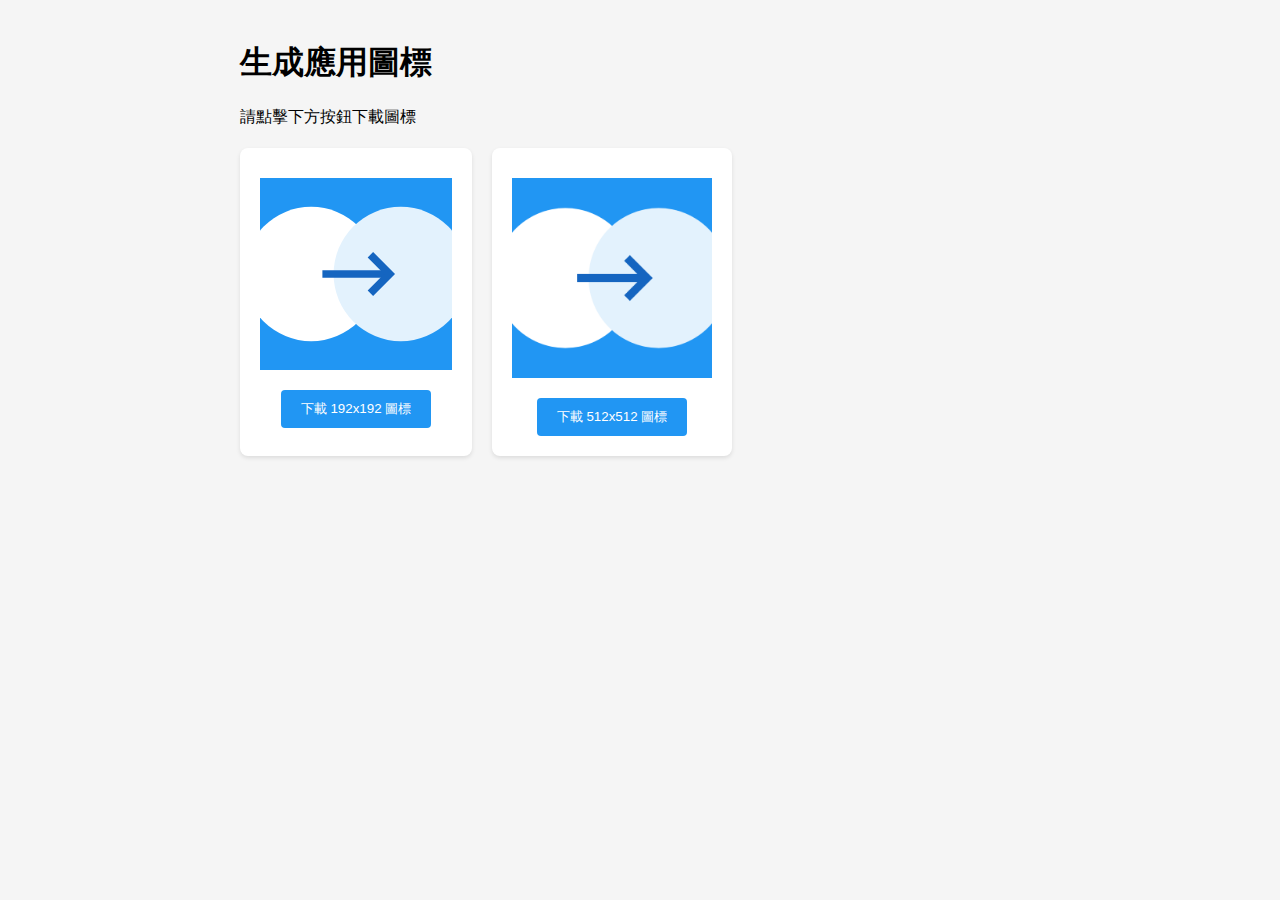
<file: static/generate-icons.html>
<!DOCTYPE html>
<html>
<head>
    <meta charset="UTF-8">
    <title>生成圖標</title>
    <style>
        body {
            font-family: Arial, sans-serif;
            max-width: 800px;
            margin: 0 auto;
            padding: 20px;
            background: #f5f5f5;
        }
        .icon-container {
            display: flex;
            gap: 20px;
            margin: 20px 0;
            flex-wrap: wrap;
        }
        .icon-box {
            background: white;
            padding: 20px;
            border-radius: 8px;
            box-shadow: 0 2px 4px rgba(0,0,0,0.1);
            text-align: center;
        }
        .icon-box img {
            display: block;
            margin: 10px auto;
        }
        .download-btn {
            background: #2196F3;
            color: white;
            border: none;
            padding: 10px 20px;
            border-radius: 4px;
            cursor: pointer;
            margin-top: 10px;
        }
        .download-btn:hover {
            background: #1976D2;
        }
    </style>
</head>
<body>
    <h1>生成應用圖標</h1>
    <p>請點擊下方按鈕下載圖標</p>
    <div class="icon-container" id="iconContainer">
        <!-- 圖標將在這裡顯示 -->
    </div>

    <script>
        // 創建 Canvas 元素
        function createCanvas(size) {
            const canvas = document.createElement('canvas');
            canvas.width = size;
            canvas.height = size;
            return canvas;
        }

        // 生成圖標
        function generateIcon(size) {
            const canvas = createCanvas(size);
            const ctx = canvas.getContext('2d');
            
            // 設置背景
            ctx.fillStyle = '#2196F3';
            ctx.fillRect(0, 0, size, size);
            
            // 計算中心點和大小
            const center = size / 2;
            const bubbleSize = size * 0.35;
            
            // 繪製左側對話泡泡
            ctx.beginPath();
            ctx.fillStyle = '#FFFFFF';
            ctx.arc(center - bubbleSize/1.5, center, bubbleSize, 0, Math.PI * 2);
            ctx.fill();
            
            // 繪製右側對話泡泡
            ctx.beginPath();
            ctx.fillStyle = '#E3F2FD';
            ctx.arc(center + bubbleSize/1.5, center, bubbleSize, 0, Math.PI * 2);
            ctx.fill();
            
            // 添加翻譯符號
            ctx.beginPath();
            ctx.strokeStyle = '#1565C0';
            ctx.lineWidth = size * 0.04;
            ctx.moveTo(center - bubbleSize/2, center);
            ctx.lineTo(center + bubbleSize/2, center);
            ctx.stroke();
            
            // 添加箭頭
            const arrowSize = size * 0.1;
            ctx.beginPath();
            ctx.moveTo(center + bubbleSize/2 - arrowSize, center - arrowSize);
            ctx.lineTo(center + bubbleSize/2, center);
            ctx.lineTo(center + bubbleSize/2 - arrowSize, center + arrowSize);
            ctx.stroke();
            
            return canvas;
        }

        // 顯示圖標並創建下載按鈕
        function displayAndDownloadIcon(size) {
            const canvas = generateIcon(size);
            const container = document.getElementById('iconContainer');
            
            const iconBox = document.createElement('div');
            iconBox.className = 'icon-box';
            
            // 創建圖片預覽
            const img = document.createElement('img');
            img.src = canvas.toDataURL('image/png');
            img.width = Math.min(size, 200);  // 限制預覽大小
            img.height = Math.min(size, 200);
            
            // 創建下載按鈕
            const downloadBtn = document.createElement('button');
            downloadBtn.className = 'download-btn';
            downloadBtn.textContent = `下載 ${size}x${size} 圖標`;
            downloadBtn.onclick = () => {
                const link = document.createElement('a');
                link.download = `icon-${size}.png`;
                link.href = canvas.toDataURL('image/png');
                link.click();
            };
            
            iconBox.appendChild(img);
            iconBox.appendChild(downloadBtn);
            container.appendChild(iconBox);
        }

        // 生成所有尺寸的圖標
        [192, 512].forEach(size => displayAndDownloadIcon(size));
    </script>
</body>
</html>
</file>
